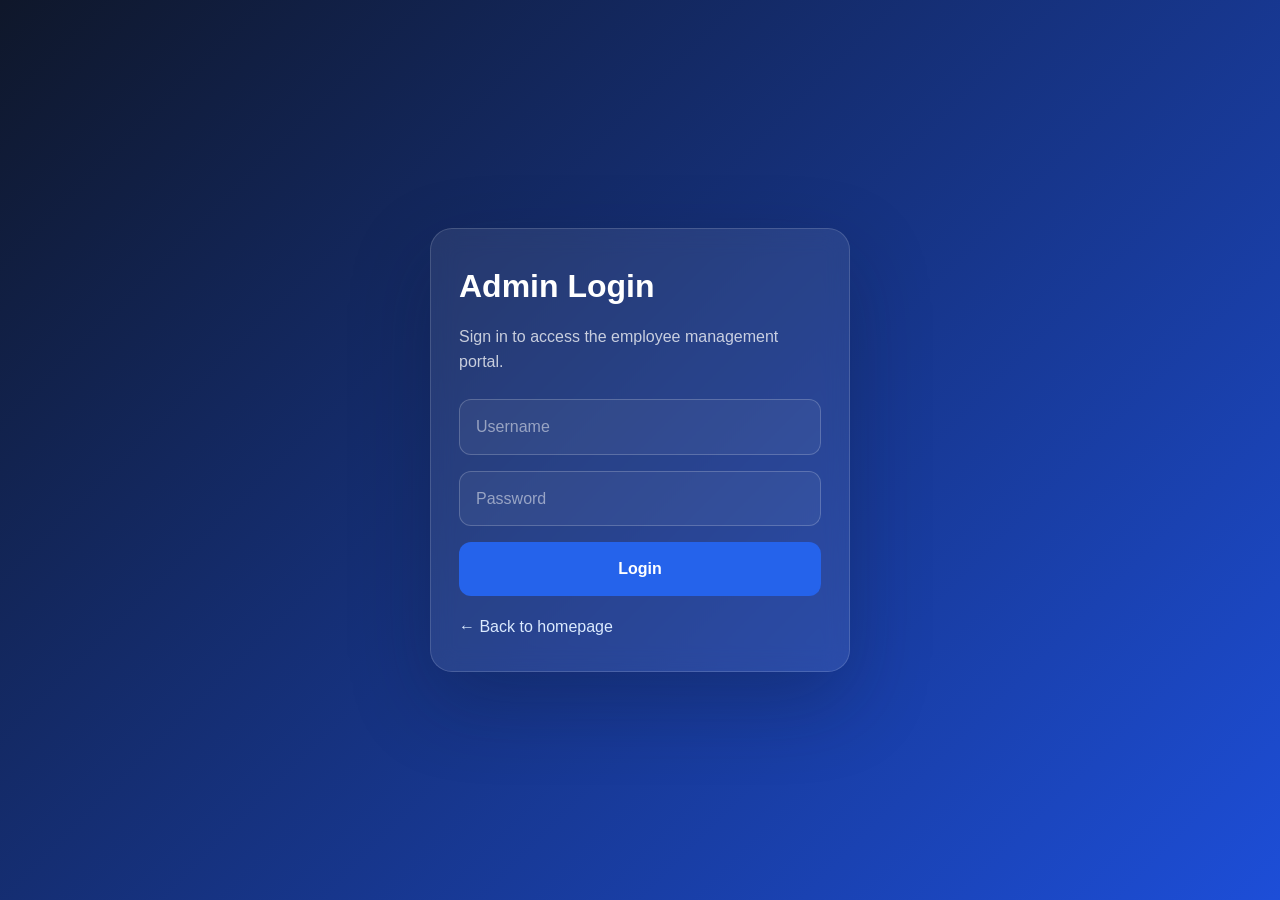
<file: login.html>
<!DOCTYPE html>
<html lang="en">
<head>
  <meta charset="UTF-8" />
  <meta name="viewport" content="width=device-width, initial-scale=1.0" />
  <title>Admin Login | Company Profile</title>
  <link rel="stylesheet" href="styles.css" />
  <style>
    body {
      min-height: 100vh;
      display: grid;
      place-items: center;
      background: linear-gradient(135deg, #0f172a, #1d4ed8);
      color: #fff;
      font-family: "Inter", sans-serif;
    }

    .login-box {
      width: min(420px, calc(100% - 30px));
      background: rgba(255,255,255,0.08);
      border: 1px solid rgba(255,255,255,0.15);
      border-radius: 22px;
      padding: 32px 28px;
      backdrop-filter: blur(12px);
      box-shadow: 0 30px 80px rgba(15,23,42,0.28);
    }

    .login-box h1 {
      font-size: 2rem;
      margin-bottom: 12px;
    }

    .login-box p {
      color: rgba(255,255,255,0.75);
      margin-bottom: 24px;
    }

    .login-box form {
      display: grid;
      gap: 16px;
    }

    .login-box input {
      width: 100%;
      padding: 14px 16px;
      border: 1px solid rgba(255,255,255,0.2);
      border-radius: 12px;
      background: rgba(255,255,255,0.05);
      color: #fff;
      outline: none;
    }

    .login-box input::placeholder {
      color: rgba(255,255,255,0.5);
    }

    .login-box button {
      width: 100%;
      padding: 14px 18px;
      border: none;
      border-radius: 12px;
      background: #2563eb;
      color: white;
      font-weight: 700;
      cursor: pointer;
    }

    .login-box button:hover {
      background: #1d4ed8;
    }

    .back-link {
      display: inline-block;
      margin-top: 18px;
      color: #dbeafe;
      text-decoration: none;
    }
  </style>
</head>
<body>
  <div class="login-box">
    <h1>Admin Login</h1>
    <p>Sign in to access the employee management portal.</p>

    <form id="loginForm">
      <input type="text" id="username" placeholder="Username" required />
      <input type="password" id="password" placeholder="Password" required />
      <button type="submit">Login</button>
    </form>

    <a class="back-link" href="index.html">← Back to homepage</a>
  </div>

  <script>
    const loginForm = document.getElementById('loginForm');
    loginForm.addEventListener('submit', (event) => {
      event.preventDefault();
      const username = document.getElementById('username').value.trim();
      const password = document.getElementById('password').value.trim();

      if (!username || !password) {
        alert('Please fill in both fields.');
        return;
      }

      if (username === 'admin' && password === 'admin123') {
        alert('Login successful!');
        window.location.href = 'index.html';
      } else {
        alert('Invalid username or password.');
      }
    });
  </script>
</body>
</html>
</file>
<file: styles.css>
:root {
  --primary: #2563eb;
  --primary-dark: #1d4ed8;
  --secondary: #0f172a;
  --surface: #ffffff;
  --surface-soft: #f8fafc;
  --surface-alt: #eef4ff;
  --text: #0f172a;
  --muted: #475569;
  --border: rgba(148, 163, 184, 0.22);
  --shadow-sm: 0 16px 32px rgba(15, 23, 42, 0.08);
  --shadow-lg: 0 35px 80px rgba(15, 23, 42, 0.14);
  --transition: all 220ms cubic-bezier(.2,.8,.2,1);
}

* {
  box-sizing: border-box;
}

html {
  scroll-behavior: smooth;
}

body {
  margin: 0;
  font-family: "Inter", sans-serif;
  background: #f8fafc;
  color: var(--text);
  line-height: 1.6;
}

img {
  max-width: 100%;
  display: block;
}

a {
  color: inherit;
  text-decoration: none;
}

button,
input {
  font: inherit;
}

h1,
h2,
h3,
p {
  margin: 0;
}

.hidden {
  display: none !important;
}

.container {
  width: min(1180px, calc(100% - 32px));
  margin: 0 auto;
}

.site-header {
  position: sticky;
  top: 0;
  z-index: 20;
  background: rgba(15, 23, 42, 0.78);
  backdrop-filter: blur(14px);
  border-bottom: 1px solid rgba(148, 163, 184, 0.18);
}

.nav-wrapper {
  display: flex;
  align-items: center;
  justify-content: space-between;
  min-height: 82px;
}

.brand {
  display: inline-flex;
  align-items: center;
  gap: 14px;
}

.brand-logo {
  width: 42px;
  height: 42px;
  display: grid;
  place-items: center;
  border-radius: 12px;
  background: linear-gradient(135deg, #38bdf8, #2563eb);
  color: #fff;
  font-weight: 800;
  letter-spacing: 0.04em;
  box-shadow: 0 14px 30px rgba(37, 99, 235, 0.28);
}

.brand-text {
  display: flex;
  flex-direction: column;
  color: #fff;
}

.brand-text strong {
  font-size: 0.8rem;
  letter-spacing: 0.08em;
}

.brand-text span {
  font-size: 0.72rem;
  color: rgba(255, 255, 255, 0.72);
}

.main-nav {
  display: flex;
  align-items: center;
  gap: 26px;
}

.nav-link {
  color: rgba(255, 255, 255, 0.78);
  font-size: 0.92rem;
  font-weight: 600;
  transition: var(--transition);
}

.nav-link:hover,
.nav-link.active {
  color: #fff;
}

.nav-admin {
  padding: 11px 17px;
  border-radius: 999px;
  background: rgba(255, 255, 255, 0.08);
  border: 1px solid rgba(255, 255, 255, 0.18);
  color: #fff;
  font-weight: 700;
  transition: var(--transition);
}

.nav-admin:hover {
  background: rgba(255, 255, 255, 0.14);
}

.menu-toggle {
  display: none;
  width: 46px;
  height: 46px;
  padding: 0;
  border: 0;
  background: transparent;
  cursor: pointer;
}

.menu-toggle span {
  display: block;
  width: 22px;
  height: 2px;
  margin: 5px auto;
  background: #fff;
  border-radius: 2px;
  transition: var(--transition);
}

.hero {
  position: relative;
  min-height: 760px;
  display: flex;
  align-items: center;
  padding: 150px 0 100px;
  background:
    linear-gradient(120deg, rgba(5, 16, 30, 0.82), rgba(37, 99, 235, 0.52)),
    url("https://images.unsplash.com/photo-1516321318423-f06f85e504b3?auto=format&fit=crop&w=1600&q=80") center/cover no-repeat;
  overflow: hidden;
}

.hero-background {
  position: absolute;
  inset: 0;
}

.hero-background::before,
.hero-background::after {
  content: "";
  position: absolute;
  width: 420px;
  height: 420px;
  border-radius: 50%;
  filter: blur(80px);
  pointer-events: none;
}

.hero-background::before {
  right: -180px;
  top: 80px;
  background: rgba(6, 182, 212, 0.18);
}

.hero-background::after {
  left: -220px;
  bottom: -200px;
  background: rgba(37, 99, 235, 0.2);
}

.hero-grid {
  position: relative;
  z-index: 1;
  display: grid;
  grid-template-columns: 1.05fr 0.95fr;
  align-items: center;
  gap: 80px;
}

.eyebrow {
  display: inline-flex;
  align-items: center;
  gap: 8px;
  color: #dbeafe;
  font-size: 11px;
  font-weight: 800;
  letter-spacing: 0.12em;
  text-transform: uppercase;
}

.eyebrow-dot {
  width: 7px;
  height: 7px;
  border-radius: 50%;
  background: #ffffff;
  box-shadow: 0 0 0 5px rgba(219, 234, 254, 0.25);
}

.hero h1 {
  max-width: 650px;
  margin-top: 18px;
  color: #ffffff;
  font-size: clamp(42px, 5.3vw, 76px);
  line-height: 1.02;
  letter-spacing: -0.055em;
  text-shadow: 0 10px 30px rgba(0, 0, 0, 0.18);
}

.hero h1 span,
.section-heading h2 span,
.contact-box h2 span {
  color: #7dd3fc;
}

.hero-content > p {
  max-width: 590px;
  margin-top: 25px;
  color: rgba(255, 255, 255, 0.86);
  font-size: 16px;
}

.hero-actions {
  display: flex;
  gap: 12px;
  margin-top: 32px;
  flex-wrap: wrap;
}

.btn {
  display: inline-flex;
  align-items: center;
  justify-content: center;
  gap: 10px;
  min-height: 48px;
  padding: 0 21px;
  border-radius: 10px;
  font-size: 13px;
  font-weight: 700;
  transition: var(--transition);
  border: 1px solid transparent;
}

.btn-primary {
  color: white;
  background: var(--primary);
  box-shadow: 0 12px 30px rgba(37, 99, 235, 0.2);
}

.btn-primary:hover {
  transform: translateY(-3px);
  background: var(--primary-dark);
  box-shadow: 0 16px 35px rgba(37, 99, 235, 0.28);
}

.btn-secondary {
  color: #ffffff;
  background: rgba(255, 255, 255, 0.08);
  border-color: rgba(255, 255, 255, 0.18);
  backdrop-filter: blur(4px);
}

.btn-secondary:hover {
  transform: translateY(-3px);
  border-color: rgba(255, 255, 255, 0.4);
  box-shadow: var(--shadow-sm);
  background: rgba(255, 255, 255, 0.14);
}

.hero-stats {
  display: flex;
  gap: 35px;
  margin-top: 45px;
  flex-wrap: wrap;
}

.hero-stats div {
  display: flex;
  flex-direction: column;
}

.hero-stats strong {
  color: #ffffff;
  font-size: 24px;
}

.hero-stats span {
  color: rgba(255, 255, 255, 0.75);
  font-size: 11px;
}

.hero-visual {
  position: relative;
  min-height: 430px;
  display: grid;
  place-items: center;
}

.visual-card {
  position: relative;
  width: min(100%, 470px);
  padding: 30px;
  background: rgba(255, 255, 255, 0.88);
  border: 1px solid rgba(255, 255, 255, 0.8);
  border-radius: 28px;
  box-shadow: 0 35px 90px rgba(15, 23, 42, 0.15);
  backdrop-filter: blur(20px);
  transform: rotate(2deg);
  animation: floatCard 5s ease-in-out infinite;
}

.visual-top {
  display: flex;
  justify-content: space-between;
  align-items: center;
  margin-bottom: 22px;
}

.small-label {
  display: block;
  font-size: 0.7rem;
  font-weight: 700;
  letter-spacing: 0.08em;
  text-transform: uppercase;
  color: #64748b;
}

.visual-top h3 {
  margin-top: 8px;
  font-size: 1.6rem;
  color: var(--text);
}

.secure-icon {
  display: grid;
  place-items: center;
  width: 42px;
  height: 42px;
  border-radius: 12px;
  background: linear-gradient(135deg, rgba(37, 99, 235, 0.15), rgba(14, 165, 233, 0.15));
  color: var(--primary);
  font-weight: 800;
}

.mini-search {
  display: flex;
  align-items: center;
  gap: 10px;
  padding: 16px 18px;
  border-radius: 14px;
  background: #f8fafc;
  border: 1px solid rgba(148, 163, 184, 0.2);
  color: #64748b;
  font-weight: 600;
}

.mini-profile {
  margin-top: 18px;
  display: flex;
  align-items: center;
  gap: 14px;
  padding: 16px 18px;
  border-radius: 18px;
  background: #fff;
  border: 1px solid rgba(148, 163, 184, 0.18);
  position: relative;
}

.avatar {
  width: 54px;
  height: 54px;
  display: grid;
  place-items: center;
  border-radius: 16px;
  background: linear-gradient(135deg, #dbeafe, #bfdbfe);
  color: var(--primary-dark);
  font-weight: 800;
}

.mini-info {
  display: flex;
  flex-direction: column;
}

.mini-info strong {
  font-size: 1rem;
}

.mini-info span,
.mini-info small {
  color: #64748b;
}

.online-dot {
  position: absolute;
  right: 18px;
  top: 18px;
  width: 10px;
  height: 10px;
  border-radius: 50%;
  background: #22c55e;
  box-shadow: 0 0 0 6px rgba(34, 197, 94, 0.12);
  animation: pulseDot 1.8s ease-in-out infinite;
}

.floating-card {
  position: absolute;
  display: flex;
  align-items: center;
  gap: 8px;
  padding: 12px 16px;
  border-radius: 12px;
  background: rgba(15, 23, 42, 0.88);
  color: white;
  font-size: 0.76rem;
  box-shadow: var(--shadow-lg);
}

.floating-one {
  left: 20px;
  bottom: 30px;
}

.floating-two {
  right: 0;
  bottom: 50px;
  flex-direction: column;
  align-items: flex-start;
}

.section {
  padding: 110px 0;
}

.section-heading {
  max-width: 620px;
}

.section-heading.center {
  margin: 0 auto;
  text-align: center;
}

.section-heading .eyebrow {
  color: var(--primary);
}

.section-heading h2 {
  margin-top: 18px;
  font-size: clamp(28px, 3vw, 48px);
  line-height: 1.12;
  letter-spacing: -0.04em;
  color: var(--text);
}

.section-heading p {
  margin-top: 18px;
  color: var(--muted);
}

.about-grid,
.services-grid,
.employee-grid {
  display: grid;
  gap: 24px;
}

.about-grid {
  grid-template-columns: 1.1fr 1fr 1fr;
  margin-top: 48px;
}

.about-card,
.service-card,
.employee-card {
  background: var(--surface);
  border: 1px solid var(--border);
  border-radius: 24px;
  box-shadow: var(--shadow-sm);
  transition: var(--transition);
}

.about-card {
  padding: 30px 26px;
}

.about-card.large-card {
  background: linear-gradient(180deg, #eff6ff, #ffffff);
}

.card-icon,
.service-icon {
  display: grid;
  place-items: center;
  width: 52px;
  height: 52px;
  border-radius: 16px;
  background: rgba(37, 99, 235, 0.08);
  color: var(--primary);
  font-size: 1.4rem;
  font-weight: 800;
}

.about-card h3,
.service-card h3 {
  margin-top: 20px;
  font-size: 1.45rem;
}

.about-card p,
.service-card p {
  margin-top: 12px;
  color: var(--muted);
}

.services-grid {
  grid-template-columns: repeat(3, minmax(0, 1fr));
  margin-top: 50px;
}

.service-card {
  position: relative;
  padding: 28px 24px 26px;
}

.service-card.featured {
  background: linear-gradient(180deg, #eff6ff, #ffffff);
  border-color: rgba(37, 99, 235, 0.18);
}

.service-number {
  display: inline-block;
  font-size: 0.72rem;
  font-weight: 800;
  letter-spacing: 0.12em;
  color: var(--primary);
}

.directory-header {
  display: flex;
  align-items: end;
  justify-content: space-between;
  gap: 20px;
  margin-bottom: 28px;
}

.directory-note {
  color: var(--muted);
  font-weight: 600;
}

.search-box {
  position: relative;
  display: grid;
  grid-template-columns: auto minmax(0, 1fr) auto auto;
  align-items: center;
  gap: 14px;
  padding: 10px 12px 10px 18px;
  background: var(--surface);
  border: 1px solid var(--border);
  border-radius: 18px;
  box-shadow: var(--shadow-sm);
}

.search-icon {
  font-size: 1.4rem;
  color: var(--primary);
}

.search-box input {
  width: 100%;
  border: 0;
  background: transparent;
  outline: none;
  color: var(--text);
  font-size: 1rem;
  padding: 10px 0;
}

.search-box input::placeholder {
  color: #94a3b8;
}

.clear-search {
  width: 38px;
  height: 38px;
  border: 0;
  border-radius: 10px;
  background: #eef2ff;
  color: var(--primary-dark);
  font-size: 1.5rem;
  line-height: 1;
  cursor: pointer;
}

.search-button {
  min-height: 44px;
  padding: 0 18px;
}

.search-status {
  margin: 18px 0 0;
  color: var(--muted);
  font-weight: 600;
}

.loading-state {
  display: flex;
  align-items: center;
  gap: 12px;
  margin-top: 18px;
  color: var(--muted);
  font-weight: 600;
}

.spinner {
  width: 18px;
  height: 18px;
  border-radius: 50%;
  border: 2px solid rgba(37, 99, 235, 0.15);
  border-top-color: var(--primary);
  animation: spin 0.8s linear infinite;
}

.employee-grid {
  grid-template-columns: repeat(3, minmax(0, 1fr));
  margin-top: 24px;
}

.employee-card {
  padding: 22px 20px;
}

.employee-top {
  display: flex;
  align-items: center;
  justify-content: space-between;
  gap: 16px;
  margin-bottom: 16px;
}

.employee-name {
  font-size: 1.2rem;
  font-weight: 700;
}

.employee-badge {
  min-width: 80px;
  text-align: center;
  padding: 7px 10px;
  border-radius: 999px;
  background: #eef2ff;
  color: var(--primary-dark);
  font-size: 0.7rem;
  font-weight: 800;
  letter-spacing: 0.05em;
}

.employee-role {
  color: var(--muted);
  font-weight: 600;
}

.employee-meta {
  display: flex;
  flex-wrap: wrap;
  gap: 8px;
  margin-top: 16px;
}

.employee-meta span {
  padding: 7px 10px;
  border-radius: 999px;
  background: #f8fafc;
  border: 1px solid rgba(148, 163, 184, 0.18);
  color: var(--muted);
  font-size: 0.78rem;
  font-weight: 700;
}

.employee-status {
  display: inline-flex;
  align-items: center;
  gap: 8px;
  margin-top: 16px;
  color: #0f766e;
  font-weight: 700;
}

.employee-status::before {
  content: "";
  display: inline-block;
  width: 10px;
  height: 10px;
  border-radius: 50%;
  background: #22c55e;
}

.employee-actions {
  display: flex;
  gap: 12px;
  margin-top: 18px;
}

.employee-actions .btn {
  min-height: 40px;
  padding: 0 14px;
  font-size: 0.78rem;
}

.empty-state {
  margin-top: 26px;
  padding: 40px 20px;
  border: 1px dashed rgba(148, 163, 184, 0.5);
  border-radius: 22px;
  background: rgba(248, 250, 252, 0.7);
  text-align: center;
}

.empty-icon {
  font-size: 2.4rem;
  color: var(--primary);
}

.empty-state h3 {
  margin-top: 12px;
  font-size: 1.7rem;
}

.empty-state p {
  margin-top: 10px;
  color: var(--muted);
}

.contact-box {
  display: grid;
  grid-template-columns: 1.2fr 0.8fr;
  align-items: center;
  gap: 36px;
  padding: 42px 34px;
  background: linear-gradient(135deg, #0f172a, #1e3a8a);
  border-radius: 28px;
  box-shadow: var(--shadow-lg);
  color: #fff;
}

.contact-box h2 {
  margin-top: 16px;
  font-size: clamp(28px, 3vw, 46px);
  line-height: 1.1;
  letter-spacing: -0.04em;
}

.contact-box p {
  margin-top: 14px;
  color: rgba(255, 255, 255, 0.8);
}

.contact-details {
  display: grid;
  gap: 18px;
}

.contact-details div {
  padding: 18px 18px;
  border-radius: 16px;
  background: rgba(255, 255, 255, 0.03);
  border: 1px solid rgba(255, 255, 255, 0.12);
}

.contact-details span {
  display: block;
  color: rgba(255, 255, 255, 0.7);
  font-size: 0.75rem;
  letter-spacing: 0.08em;
  text-transform: uppercase;
}

.contact-details strong {
  display: block;
  margin-top: 8px;
  font-size: 1.1rem;
}

.site-footer {
  padding: 70px 0 26px;
  background: #0f172a;
  color: rgba(255, 255, 255, 0.8);
}

.footer-grid {
  display: grid;
  grid-template-columns: 1.2fr 0.7fr 0.7fr;
  gap: 32px;
}

.footer-brand {
  margin-bottom: 16px;
}

.site-footer p {
  color: rgba(255, 255, 255, 0.7);
  max-width: 380px;
}

.footer-links {
  display: flex;
  flex-direction: column;
  gap: 10px;
}

.footer-links strong {
  color: #fff;
  margin-bottom: 4px;
}

.footer-links a {
  color: rgba(255, 255, 255, 0.7);
  transition: var(--transition);
}

.footer-links a:hover {
  color: #fff;
}

.copyright {
  margin-top: 34px;
  padding-top: 22px;
  border-top: 1px solid rgba(148, 163, 184, 0.2);
  display: flex;
  justify-content: space-between;
  gap: 18px;
  color: rgba(255, 255, 255, 0.7);
  font-size: 0.9rem;
}

.toast {
  position: fixed;
  right: 22px;
  bottom: 22px;
  display: flex;
  align-items: center;
  gap: 14px;
  min-width: 300px;
  max-width: 360px;
  padding: 14px 16px;
  border-radius: 14px;
  background: rgba(15, 23, 42, 0.96);
  color: white;
  box-shadow: var(--shadow-lg);
  opacity: 0;
  transform: translateY(12px);
  pointer-events: none;
  transition: var(--transition);
  z-index: 30;
}

.toast.show {
  opacity: 1;
  transform: translateY(0);
  pointer-events: auto;
}

.toast-icon {
  display: grid;
  place-items: center;
  width: 28px;
  height: 28px;
  border-radius: 50%;
  background: rgba(34, 197, 94, 0.15);
  color: #4ade80;
  font-weight: 800;
}

.toast strong {
  display: block;
  font-size: 0.9rem;
}

.toast p {
  margin-top: 2px;
  color: rgba(255, 255, 255, 0.7);
  font-size: 0.8rem;
}

.toast button {
  margin-left: auto;
  width: 28px;
  height: 28px;
  border: 0;
  background: transparent;
  color: rgba(255, 255, 255, 0.8);
  cursor: pointer;
  font-size: 1.4rem;
}

@keyframes floatCard {
  0%, 100% {
    transform: translateY(0) rotate(2deg);
  }
  50% {
    transform: translateY(-10px) rotate(2deg);
  }
}

@keyframes pulseDot {
  0%, 100% {
    transform: scale(1);
    opacity: 1;
  }
  50% {
    transform: scale(1.2);
    opacity: 0.8;
  }
}

@keyframes spin {
  to {
    transform: rotate(360deg);
  }
}

@media (max-width: 980px) {
  .hero-grid,
  .contact-box,
  .about-grid,
  .footer-grid,
  .employee-grid,
  .services-grid {
    grid-template-columns: 1fr;
  }

  .hero {
    padding-top: 120px;
  }

  .directory-header {
    flex-direction: column;
    align-items: flex-start;
  }
}

@media (max-width: 760px) {
  .menu-toggle {
    display: block;
  }

  .main-nav {
    position: absolute;
    left: 16px;
    right: 16px;
    top: calc(100% + 8px);
    display: none;
    flex-direction: column;
    align-items: flex-start;
    padding: 22px 18px;
    border-radius: 16px;
    background: rgba(15, 23, 42, 0.95);
    border: 1px solid rgba(148, 163, 184, 0.2);
    box-shadow: var(--shadow-lg);
  }

  .main-nav.open {
    display: flex;
  }

  .hero {
    min-height: 660px;
  }

  .hero h1 {
    font-size: 3rem;
  }

  .hero-actions {
    flex-direction: column;
    align-items: flex-start;
  }

  .search-box {
    grid-template-columns: auto minmax(0, 1fr) auto;
  }

  .search-button {
    grid-column: 1 / -1;
    width: 100%;
  }

  .copyright {
    flex-direction: column;
    text-align: center;
  }
}

@media (max-width: 520px) {
  .hero-stats {
    gap: 18px;
  }

  .floating-card {
    display: none;
  }

  .toast {
    left: 16px;
    right: 16px;
    min-width: auto;
  }
}
</file>
